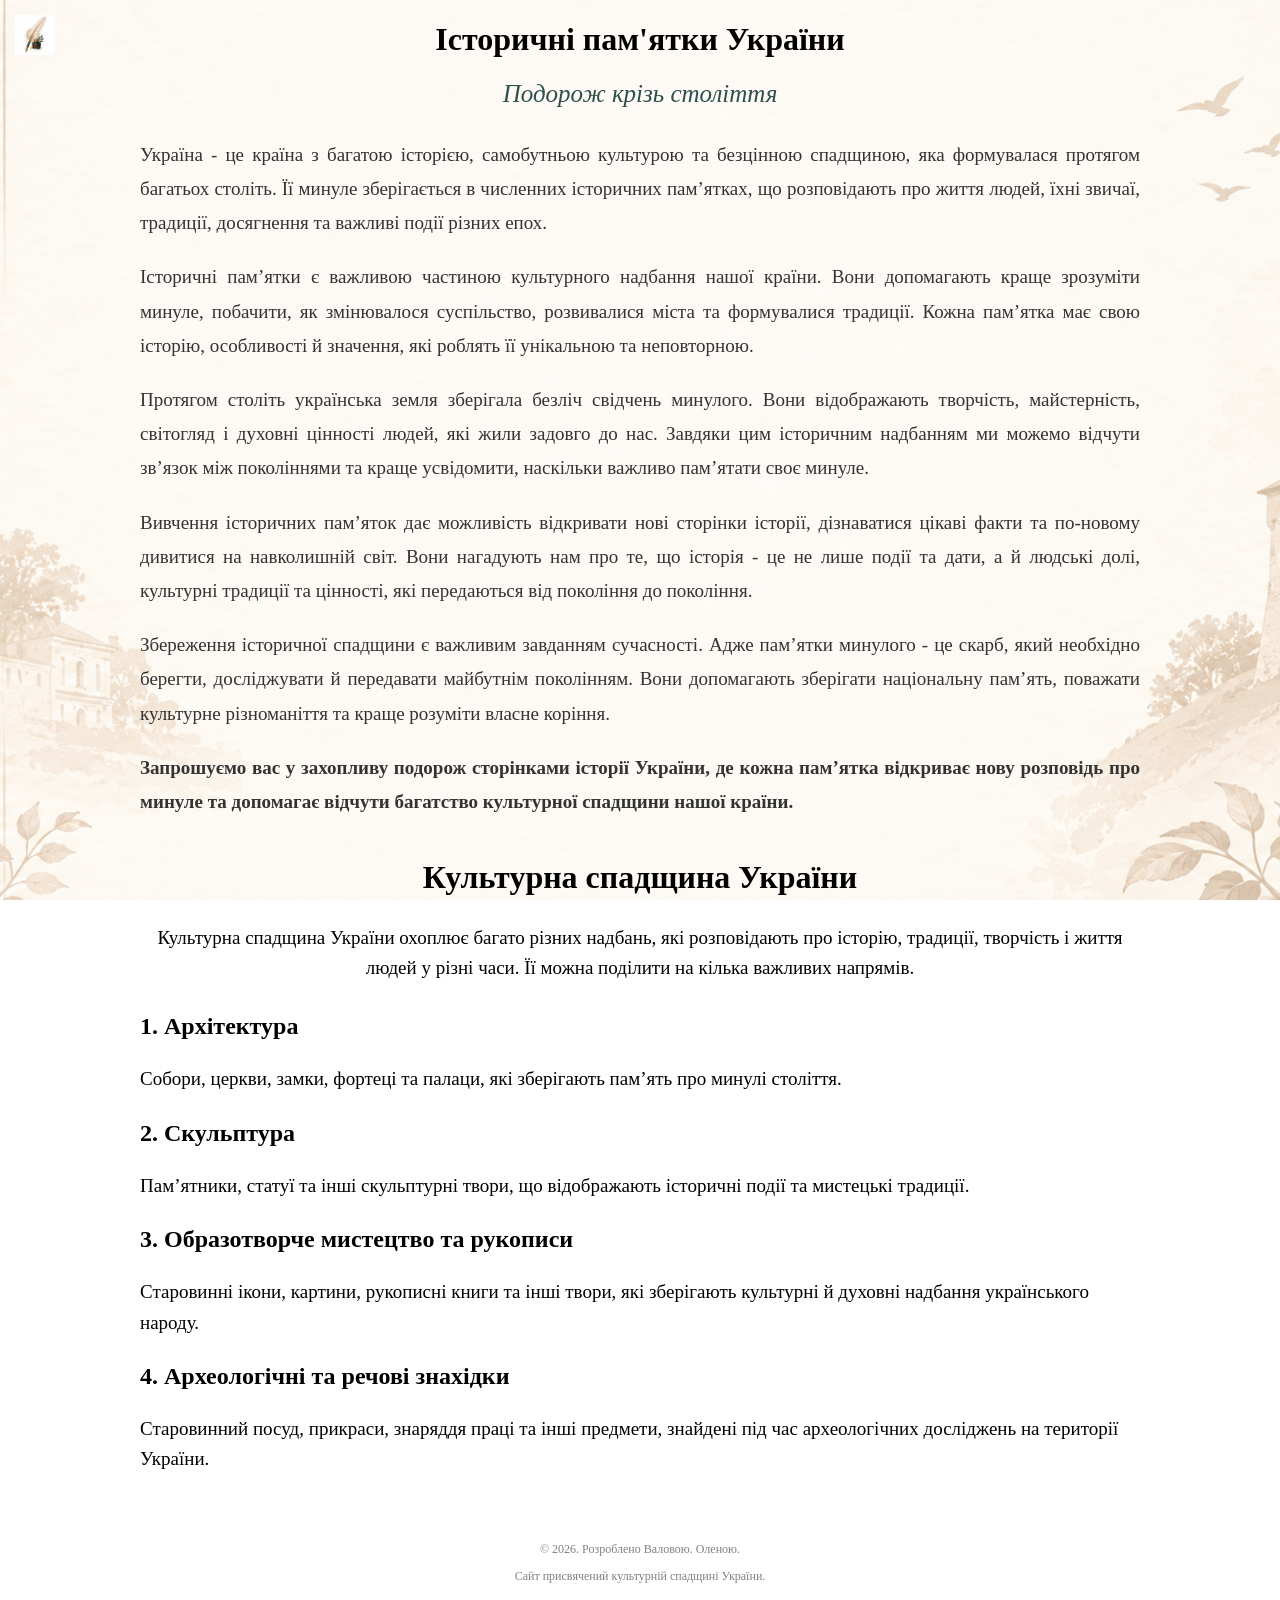
<file: index.html>
<!DOCTYPE html>

<html lang="uk"> 

<head>
 <meta charset="UTF-8">
 <meta name="viewport" content="width=device-width, initial-scale=1.0">
 <title>Історичні пам'ятки України</title>
 <link rel="stylesheet" href="стиль 1.css">
 </head>
 <body>

<div class="header"> 
	<nav> 
	<img src="pero1.jpg" alt="Меню"/>
	<ul> 
	<li><a href="#home">Головна</a></li> 
	<li><a href="#kulturna-spadshchyna">Культурна спадщина</a></li>
	<li><a href="#architecture">Архітектура</a></li>
	<li><a href="contacts.html">Контакти</a></li>>
	</ul> 
	</nav>

<h1>Історичні пам'ятки України</h1>
<p class="subtitle">Подорож крізь століття</p>
</div>
<div class="intro" id="home">
  <p>Україна - це країна з багатою історією, самобутньою культурою та безцінною спадщиною, яка формувалася протягом багатьох століть. Її минуле зберігається в численних історичних пам’ятках, що розповідають про життя людей, їхні звичаї, традиції, досягнення та важливі події різних епох.</p>

  <p>Історичні пам’ятки є важливою частиною культурного надбання нашої країни. Вони допомагають краще зрозуміти минуле, побачити, як змінювалося суспільство, розвивалися міста та формувалися традиції. Кожна пам’ятка має свою історію, особливості й значення, які роблять її унікальною та неповторною.</p>

  <p>Протягом століть українська земля зберігала безліч свідчень минулого. Вони відображають творчість, майстерність, світогляд і духовні цінності людей, які жили задовго до нас. Завдяки цим історичним надбанням ми можемо відчути зв’язок між поколіннями та краще усвідомити, наскільки важливо пам’ятати своє минуле.</p>

  <p>Вивчення історичних пам’яток дає можливість відкривати нові сторінки історії, дізнаватися цікаві факти та по-новому дивитися на навколишній світ. Вони нагадують нам про те, що історія - це не лише події та дати, а й людські долі, культурні традиції та цінності, які передаються від покоління до покоління.</p>

  <p>Збереження історичної спадщини є важливим завданням сучасності. Адже пам’ятки минулого - це скарб, який необхідно берегти, досліджувати й передавати майбутнім поколінням. Вони допомагають зберігати національну пам’ять, поважати культурне різноманіття та краще розуміти власне коріння.</p>

  <p><strong>Запрошуємо вас у захопливу подорож сторінками історії України, де кожна пам’ятка відкриває нову розповідь про минуле та допомагає відчути багатство культурної спадщини нашої країни.</strong></p>
</div>

<div class="heritage" id="kulturna-spadshchyna">
  <h2>Культурна спадщина України</h2>

  <p class="heritage-intro">
    Культурна спадщина України охоплює багато різних
    надбань, які розповідають про історію, традиції,
    творчість і життя людей у різні часи.
    Її можна поділити на кілька важливих напрямів.
  </p>

  <div class="heritage-item">
    <h3>1. Архітектура</h3>
    <p>
      Собори, церкви, замки, фортеці та палаци,
      які зберігають пам’ять про минулі століття.
    </p>
  </div>

  <div class="heritage-item">
    <h3>2. Скульптура</h3>
    <p>
      Пам’ятники, статуї та інші скульптурні твори,
      що відображають історичні події та мистецькі традиції.
    </p>
  </div>

  <div class="heritage-item">
    <h3>3. Образотворче мистецтво та рукописи</h3>
    <p>
      Старовинні ікони, картини, рукописні книги
      та інші твори, які зберігають культурні
      й духовні надбання українського народу.
    </p>
  </div>

  <div class="heritage-item">
    <h3>4. Археологічні та речові знахідки</h3>
    <p>
      Старовинний посуд, прикраси, знаряддя праці
      та інші предмети, знайдені під час археологічних
      досліджень на території України.
    </p>
  </div>
</div>
<footer>
  <p>© 2026. Розроблено Валовою. Оленою.</p>
  <p>Сайт присвячений культурній спадщині України.</p>
</footer>
</body> </html>
</file>
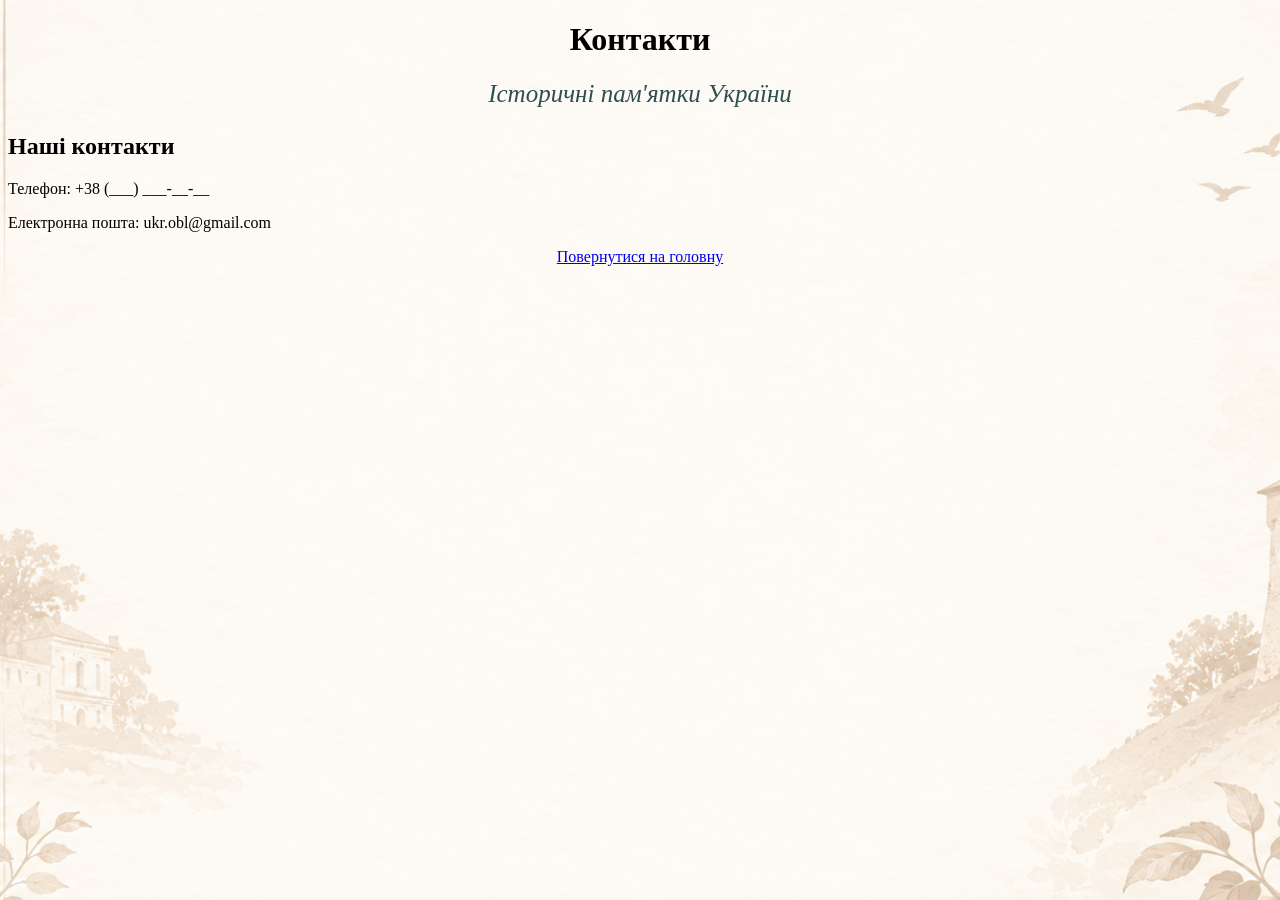
<file: contacts.html>
<!DOCTYPE html>
<html lang="uk">
<head>
    <meta charset="UTF-8">
    <meta name="viewport" content="width=device-width, initial-scale=1.0">
    <title>Контакти</title>
    <link rel="stylesheet" href="стиль 1.css">
</head>
<body>

    <div class="header">
        <h1>Контакти</h1>
        <p class="subtitle">Історичні пам'ятки України</p>
    </div>

    <div class="section">
        <h2>Наші контакти</h2>
        <p>Телефон: +38 (___) ___-__-__</p>
        <p>Електронна пошта: ukr.obl@gmail.com</p>
    </div>

    <p style="text-align: center;">
        <a href="index.html">Повернутися на головну</a>
    </p>

</body>
</html>
</file>
<file: стиль 1.css>
.header {
  text-align: center;
}

padding-top: 20px;
}

.header h1 {
  font-family: Georgia, serif;
  font-size: 36px;
  color: darkblue;
}

.subtitle {
  font-size: 25px;
  font-style: italic;
  text-align: center;
  color: darkslategray;
  margin-top: 5px;
}

nav {
  position: absolute;
  top: 15px;
  left: 15px;
  z-index: 10;
}

nav img {
  display: block;
  width: 40px;
  height: 40px;
  object-fit: contain;
  cursor: pointer;
  animation: featherMove 1.5s ease-in-out 1;
  transform-origin: center center;
}
@keyframes featherMove {
  0% {
    transform: rotate(0deg);
  }
  20% {
    transform: rotate(-5deg);
  }
  40% {
    transform: rotate(4deg);
  }
  60% {
    transform: rotate(-3deg);
  }
  80% {
    transform: rotate(2deg);
  }
  100% {
    transform: rotate(0deg);
  }
}

nav ul {
  display: none;
  background-color: white;
  padding: 15px 25px;
  margin: 5px 0 0;
  border: 1px solid lightgray;
  border-radius: 5px;
}

nav li {
  list-style: none;
  margin: 12px 0;
  font-size: 20px;
}

nav a {
  color: darkblue;
  text-decoration: underline;
}

nav:hover ul {
  display: block;
}

.container {
  display: flex;
  width: 100%;
  flex-wrap: wrap;
  justify-content: center;
  align-items: center;
}

.photo {
  max-width: 450px;
  flex: 1;
  min-width: 280px;
}

.photo img {
  width: 100%;
  height: auto;
}

.data {
  font-size: 20px;
  flex: 1;
  min-width: 280px;
  padding: 20px;
  align-self: flex-start;
  margin-top: -15px;
}

.data ul {
  margin-top: 0;
}

@media (max-width: 600px) {
  .header h1 {
    font-size: 20px;
    padding-left: 40px;
    padding-right: 40px;
    text-align: center;
  }

  .subtitle {
    font-size: 16px;
  }

  .intro {
    font-size: 16px;
    padding: 0 15px;
  }

  .container {
    flex-direction: column;
    align-items: center;
  }

  .photo img {
    width: 100%;
    height: auto;
  }

  .data {
    font-size: 16px;
  }
}

@media (max-width: 600px) {
  .intro {
    font-size: 16px;
    padding: 0 15px;
    margin: 20px auto;
    text-align: left;
  }
}

.intro {
  max-width: 1000px;
  margin: 30px auto;
  padding: 0 25px;
  font-size: 19px;
  line-height: 1.8;
  color: #333333;
  text-align: justify;
}

.intro p {
  margin-bottom: 20px;
}

html {
  scroll-behavior: smooth;
}

@media (max-width: 600px) {
  .intro {
    font-size: 16px;
    padding: 0 15px;
    margin: 20px auto;
    text-align: left;
  }
}
.heritage {
  max-width: 1000px;
  margin: 40px auto;
  padding: 0 20px;
  text-align: center;
}

.heritage h2 {
  font-size: 32px;
  color: #000000;
}

.heritage-intro {
  font-size: 19px;
  line-height: 1.6;
  margin-bottom: 30px;
}

.heritage-item {
  text-align: left;
  margin-bottom: 25px;
}

.heritage-item h3 {
  font-size: 24px;
  color: #000000;
}

.heritage-item p {
  font-size: 19px;
  line-height: 1.6;
}

@media (max-width: 600px) {
  .heritage h2 {
    font-size: 24px;
  }

  .heritage-intro,
  .heritage-item p {
    font-size: 16px;
  }

  .heritage-item h3 {
    font-size: 20px;
  }
}
footer {
  text-align: center;
  font-size: 12px;
  color: gray;
  padding: 15px;
  margin-top: 40px;
}
body {
    background-image: url(fon.png);
    background-size: cover;
    background-position: center;
    background-attachment: fixed;
}
.heritage-video {
    float: right;
    width: 300px;
    height: 400px;
    object-fit: cover;
    margin: 0 0 20px 25px;
    border-radius: 10px;
}
</file>
